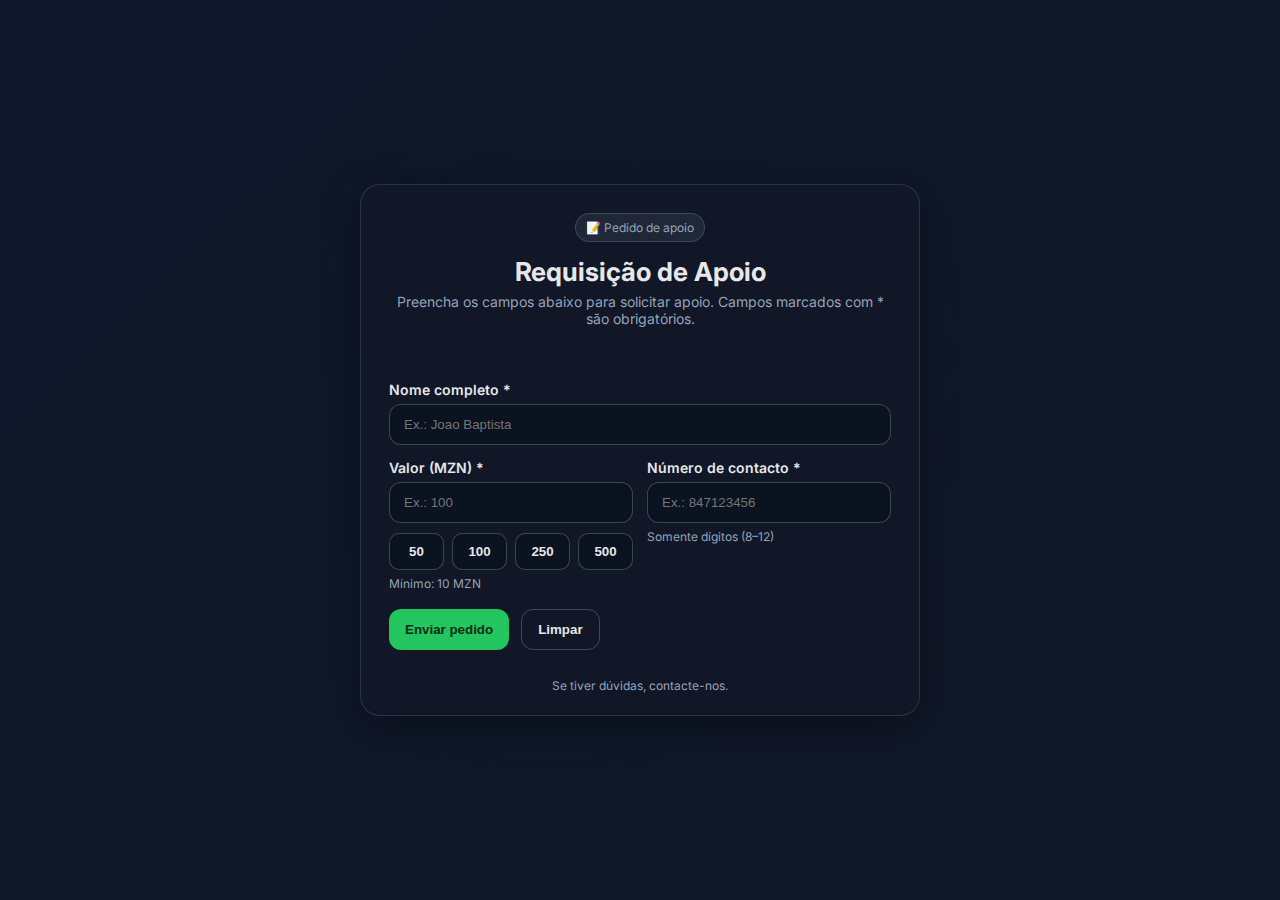
<file: src/apoio.html>
<!DOCTYPE html>
<html lang="pt">
<head>
  <meta charset="utf-8" />
  <meta name="viewport" content="width=device-width, initial-scale=1" />
  <title>Pedido de Apoio</title>
  <link rel="preconnect" href="https://fonts.googleapis.com">
  <link rel="preconnect" href="https://fonts.gstatic.com" crossorigin>
  <link href="https://fonts.googleapis.com/css2?family=Inter:wght@400;600;700&display=swap" rel="stylesheet">
  <style>
    :root { --bg:#0f172a; --card:#111827; --muted:#94a3b8; --text:#e5e7eb; --accent:#22c55e; --danger:#ef4444; --border:rgba(148,163,184,.35); }
    *{box-sizing:border-box}
    html,body{height:100%}
    body{margin:0; font-family:Inter,system-ui,-apple-system,Segoe UI,Roboto,Arial,Helvetica,sans-serif; background:linear-gradient(135deg,#0f172a,#111827);}    
    .container{min-height:100%; display:grid; place-items:center; padding:24px}
    .card{width:100%; max-width:560px; background:rgba(17,24,39,.92); border:1px solid rgba(148,163,184,.2); border-radius:20px; box-shadow:0 10px 40px rgba(0,0,0,.35)}
    .header{padding:28px 28px 0; text-align:center}
    .badge{display:inline-flex; align-items:center; gap:8px; font-size:12px; color:var(--muted); background:rgba(148,163,184,.12); border:1px solid rgba(148,163,184,.25); padding:6px 10px; border-radius:999px}
    h1{margin:14px 0 6px; font-size:26px; color:var(--text)}
    p.sub{margin:0 0 18px; color:var(--muted); font-size:14px}
    form{padding:22px 28px 28px}
    label{display:block; font-weight:600; color:var(--text); margin:14px 0 6px; font-size:14px}
    input{width:100%; padding:12px 14px; border-radius:12px; border:1px solid var(--border); background:#0b1220; color:var(--text); outline:none; transition:border-color .15s, box-shadow .15s}
    input:focus{border-color:#60a5fa; box-shadow:0 0 0 4px rgba(59,130,246,.15)}
    .row{display:grid; grid-template-columns:1fr; gap:14px}
    @media (min-width:560px){ .row{ grid-template-columns:1fr 1fr } }
    .value-options{display:grid; grid-template-columns:repeat(4, minmax(0,1fr)); gap:8px; margin-top:10px}
    .value-option{border:1px solid var(--border); background:#0b1220; color:var(--text); border-radius:10px; padding:10px 6px; cursor:pointer; font-weight:600}
    .value-option.active{border-color:#22c55e; background:rgba(34,197,94,.15); color:#86efac}
    .hint{font-size:12px; color:var(--muted); margin-top:6px}
    .error{display:none; font-size:12px; color:var(--danger); margin-top:6px}
    .actions{display:flex; gap:12px; margin-top:18px}
    button{appearance:none; border:0; padding:12px 16px; border-radius:12px; font-weight:600; cursor:pointer}
    .btn-primary{background:var(--accent); color:#052e16}
    .btn-secondary{background:transparent; color:var(--text); border:1px solid var(--border)}
    .foot{padding:0 28px 22px; color:var(--muted); font-size:12px; text-align:center}
    .success{display:none; padding:14px; background:rgba(34,197,94,.12); border:1px solid rgba(34,197,94,.35); color:#86efac; border-radius:12px; margin-top:14px; font-size:14px}
  </style>
</head>
<body>
  <div class="container">
    <div class="card" role="region" aria-labelledby="titulo">
      <div class="header">
        <span class="badge" aria-label="formulário de apoio">📝 Pedido de apoio</span>
        <h1 id="titulo">Requisição de Apoio</h1>
        <p class="sub">Preencha os campos abaixo para solicitar apoio. Campos marcados com * são obrigatórios.</p>
      </div>

      <form id="apoioForm" novalidate>
        <label for="nome">Nome completo *</label>
        <input id="nome" name="nome" type="text" placeholder="Ex.: Joao Baptista" autocomplete="name" required minlength="3" />
        <div class="error" id="err-nome">Informe seu nome (mín. 3 caracteres).</div>

        <div class="row">
          <div>
            <label for="valor">Valor (MZN) *</label>
            <input id="valor" name="valor" type="number" inputmode="decimal" placeholder="Ex.: 100" required min="10" step="0.01" />
            <div class="value-options" role="group" aria-label="Valores sugeridos">
              <button class="value-option" type="button" data-value="50">50</button>
              <button class="value-option" type="button" data-value="100">100</button>
              <button class="value-option" type="button" data-value="250">250</button>
              <button class="value-option" type="button" data-value="500">500</button>
            </div>
            <div class="hint">Mínimo: 10 MZN</div>
            <div class="error" id="err-valor">Informe um valor válido (≥ 10).</div>
          </div>
          <div>
            <label for="numero">Número de contacto *</label>
            <input id="numero" name="numero" type="tel" inputmode="tel" placeholder="Ex.: 847123456" required pattern="^[0-9]{8,12}$" />
            <div class="hint">Somente dígitos (8–12)</div>
            <div class="error" id="err-numero">Informe um número válido (8–12 dígitos).</div>
          </div>
        </div>

        <div class="actions">
          <button type="submit" class="btn-primary">Enviar pedido</button>
          <button type="reset" class="btn-secondary">Limpar</button>
        </div>

        <div class="success" id="ok-msg" role="status" aria-live="polite"></div>
      </form>

      <div class="foot">Se tiver dúvidas, contacte-nos.</div>
    </div>
  </div>

  <script>
    const form = document.getElementById('apoioForm');
    const nome = document.getElementById('nome');
    const valor = document.getElementById('valor');
    const numero = document.getElementById('numero');
    const ok = document.getElementById('ok-msg');
    const valueOptions = document.querySelectorAll('.value-option');

    numero.addEventListener('input', () => {
      numero.value = numero.value.replace(/\D+/g, '');
    });

    function show(el){ el.style.display = 'block'; }
    function hide(el){ el.style.display = 'none'; }

    valueOptions.forEach((button) => {
      button.addEventListener('click', () => {
        valor.value = button.dataset.value;
        valueOptions.forEach((option) => option.classList.remove('active'));
        button.classList.add('active');
        hide(document.getElementById('err-valor'));
      });
    });

    valor.addEventListener('input', () => {
      valueOptions.forEach((option) => option.classList.remove('active'));
    });

    function validate(){
      let valid = true;
      if(!nome.value || nome.value.trim().length < 3){
        show(document.getElementById('err-nome')); valid = false;
      } else { hide(document.getElementById('err-nome')); }

      const v = parseFloat(valor.value);
      if(isNaN(v) || v < 10){
        show(document.getElementById('err-valor')); valid = false;
      } else { hide(document.getElementById('err-valor')); }

      if(!/^\d{8,12}$/.test(numero.value)){
        show(document.getElementById('err-numero')); valid = false;
      } else { hide(document.getElementById('err-numero')); }
      return valid;
    }

    form.addEventListener('reset', () => {
      hide(ok);
      valueOptions.forEach((option) => option.classList.remove('active'));
      hide(document.getElementById('err-nome'));
      hide(document.getElementById('err-valor'));
      hide(document.getElementById('err-numero'));
    });

    form.addEventListener('submit', (e) => {
      e.preventDefault();
      hide(ok);
      if(!validate()) return;

      const data = {
        nome: nome.value.trim(),
        valor: Number(valor.value).toFixed(2),
        numero: numero.value.trim()
      };

      ok.textContent = `Obrigado, ${data.nome}! Pedido registado: ${data.valor} MZN | ${data.numero}`;
      show(ok);
      form.reset();
    });
  </script>
</body>
</html>
</file>
